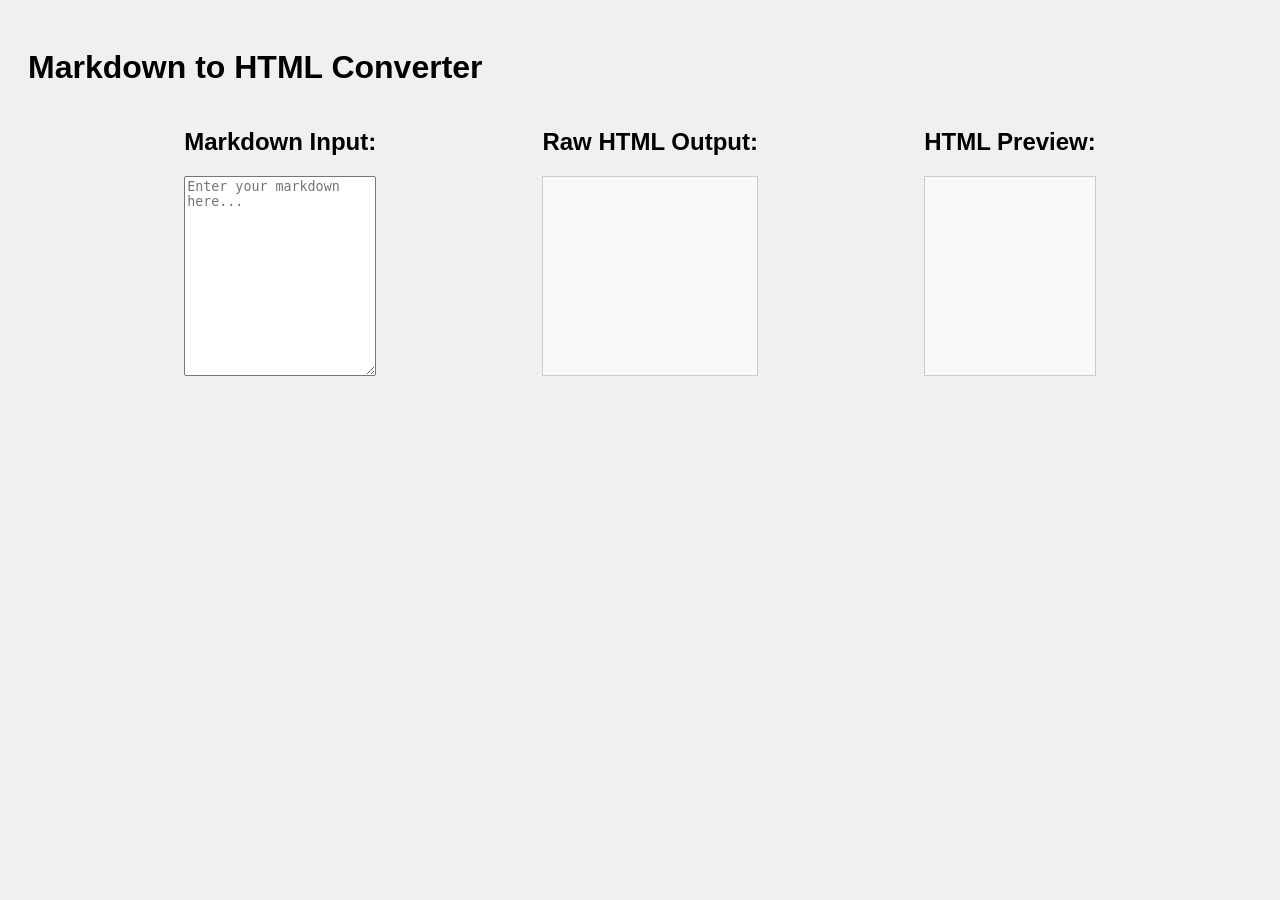
<file: htmlConverter/index.html>
<!DOCTYPE html>
<html lang="en">

<head>
    <meta charset="UTF-8">
    <meta name="viewport" content="width=device-width, initial-scale=1.0">
    <title>Markdown to HTML Converter</title>
    <link rel="stylesheet" href="styles.css">
</head>

<body>
    <h1>Markdown to HTML Converter</h1>
    <div id="container">
        <div class="container">
            <h2>Markdown Input:</h2>
            <textarea id="markdown-input" placeholder="Enter your markdown here..."></textarea>
        </div>
        <div class="container">
            <h2>Raw HTML Output:</h2>
            <div id="html-output"></div>
        </div>
        <div class="container">
            <h2>HTML Preview:</h2>
            <div id="preview"></div>
        </div>
    </div>
    <script src="script.js"></script>
</body>

</html>
</file>
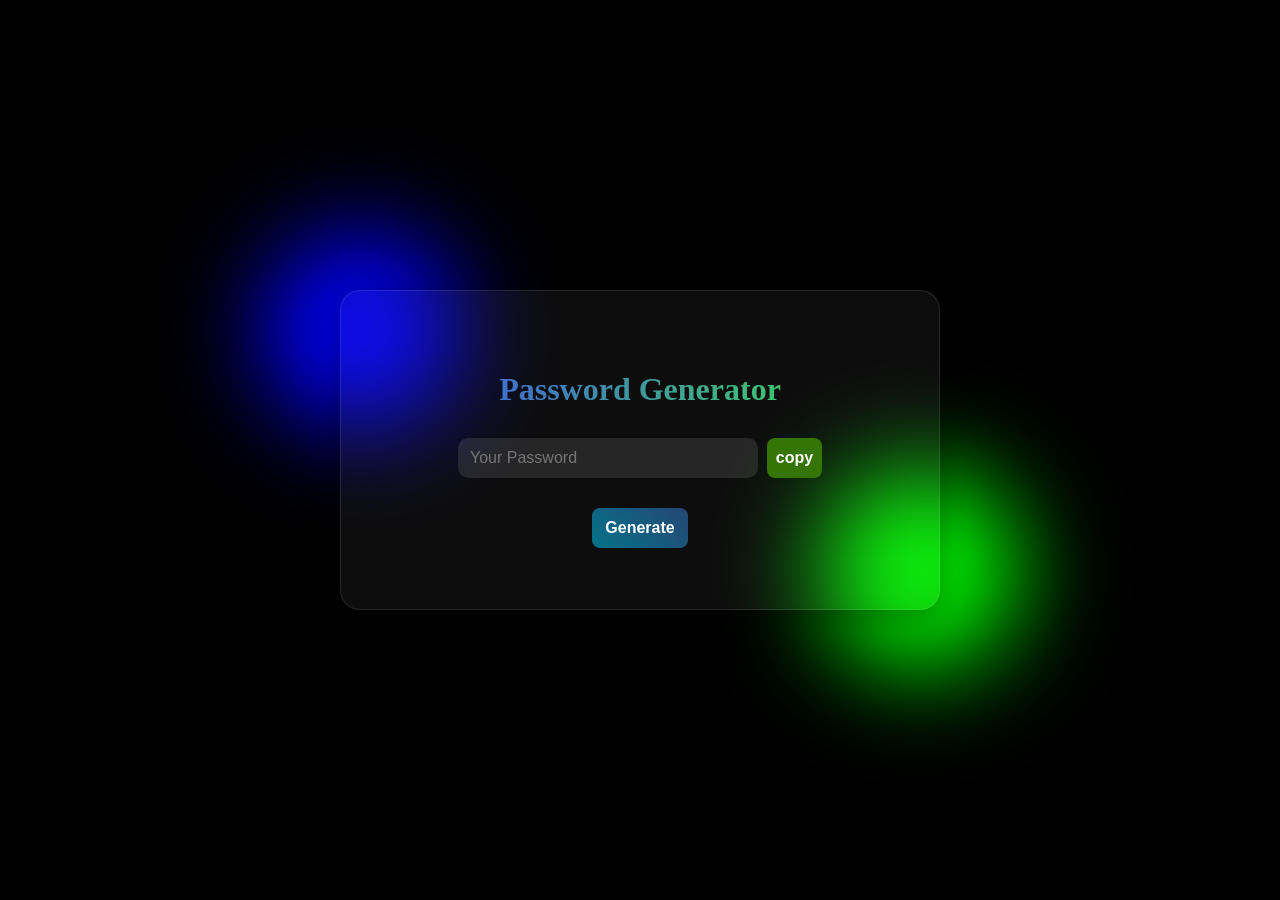
<file: P1-Password-Generator/index.html>
<!doctype html>
<html lang="en">
  <head>
    <meta charset="UTF-8" />
    <meta name="viewport" content="width=device-width, initial-scale=1.0" />
    <title>pasword greneraator</title>
    <link rel="stylesheet" href="style.css">
  </head>
  <body>
    <div class="top circle"></div>
    <main id="container">
      <h1>password generator</h1>
      <input type="text" id="password" placeholder="Your Password" />
      <button id="copy">copy</button>
      <button id="generate">generate</button>
     <p id="msg">Your Password Is Copied</p>

    </main>

    <div class="bottom circle"></div>

    
    <script src="script.js">
      
    </script>
  </body>
</html>
</file>
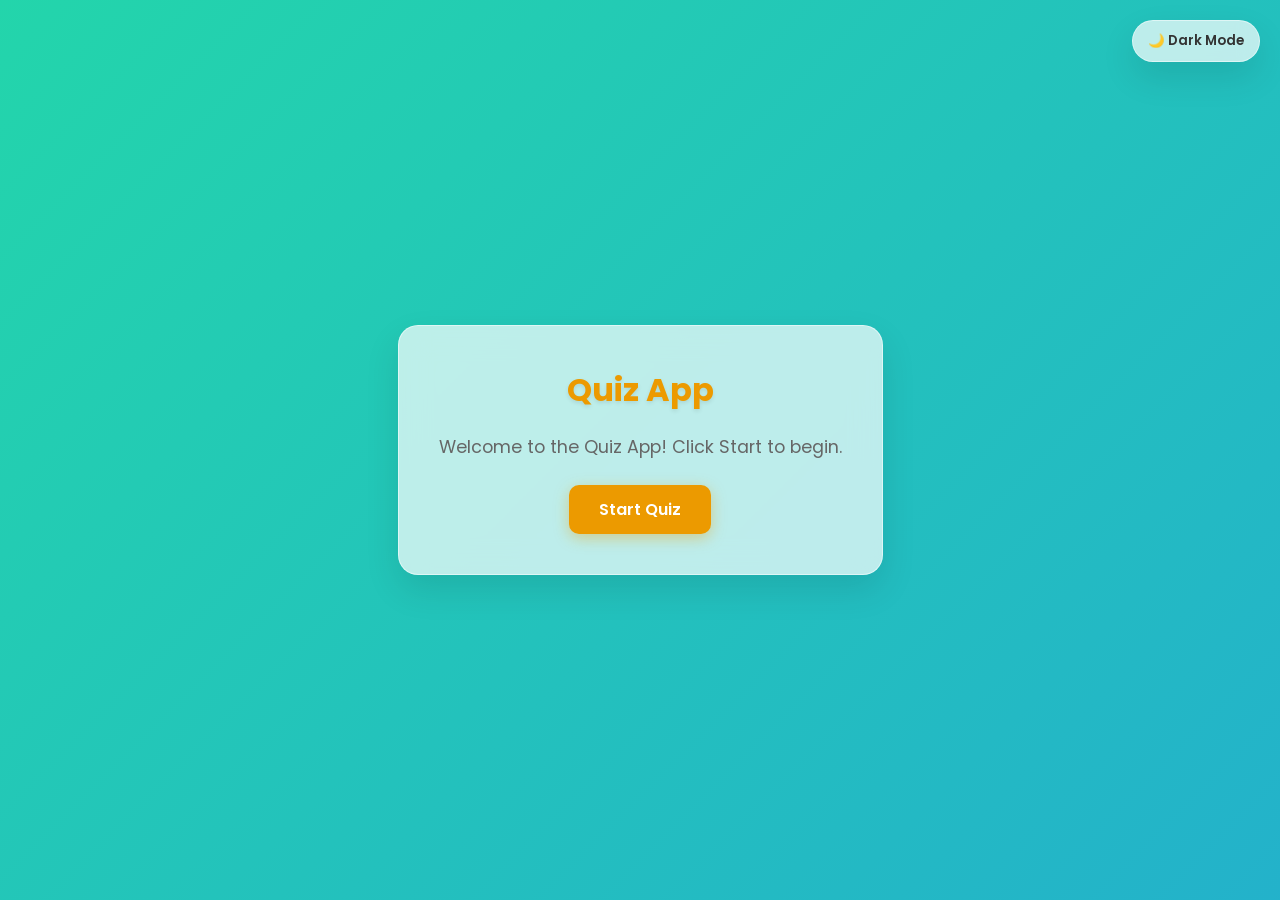
<file: P3-Quiz-App/index.html>
<!doctype html>
<html lang="en">
  <head>
    <meta charset="UTF-8" />
    <meta name="viewport" content="width=device-width, initial-scale=1.0" />
    <title>Modern Quiz App</title>
    <link rel="stylesheet" href="style.css" />
    <link
      href="https://fonts.googleapis.com/css2?family=Poppins:wght@400;600&display=swap"
      rel="stylesheet"
    />
  </head>
  <body>
    <button id="theme-toggle" class="theme-toggle">🌙 Dark Mode</button>
    <main id="container">
      <div class="start-screen active" id="start-screen">
        <h1>Quiz App</h1>
        <p>Welcome to the Quiz App! Click Start to begin.</p>
        <button id="start-btn">Start Quiz</button>
      </div>

      <div class="questions-container hidden" id="questions-container">
        <div class="question-info">
          <p>
            Question <span id="q-count">1</span> of <span id="total-q">5</span>
          </p>
          <p>Score: <span id="score">0</span></p>
        </div>

        <h1 id="question">Question Title</h1>

        <div class="answer-container" id="answer-container">
          <button class="answer-btns">Answer 1</button>
          <button class="answer-btns">Answer 2</button>
          <button class="answer-btns">Answer 3</button>
          <button class="answer-btns">Answer 4</button>
        </div>

        <!-- <div id="progress"><div id="progress-bar"></div></div> -->
        <div id="progress">
          <div id="progress-bar">
            <div id="flame" class="flame"></div>
          </div>
        </div>
      </div>

      <div class="result-screen hidden" id="result-screen">
        <h1>Quiz Results</h1>
        <div class="result-info">
          <p>
            Your final score is: <span id="final-score">0</span> out of
            <span id="max-score">5</span>
          </p>
          <div class="final-msg" id="result-msg">
            Good effort! Keep learning!
          </div>
        </div>
        <button id="restart-btn">Restart Quiz</button>
      </div>
    </main>
    <script src="script.js"></script>
  </body>
</html>
</file>
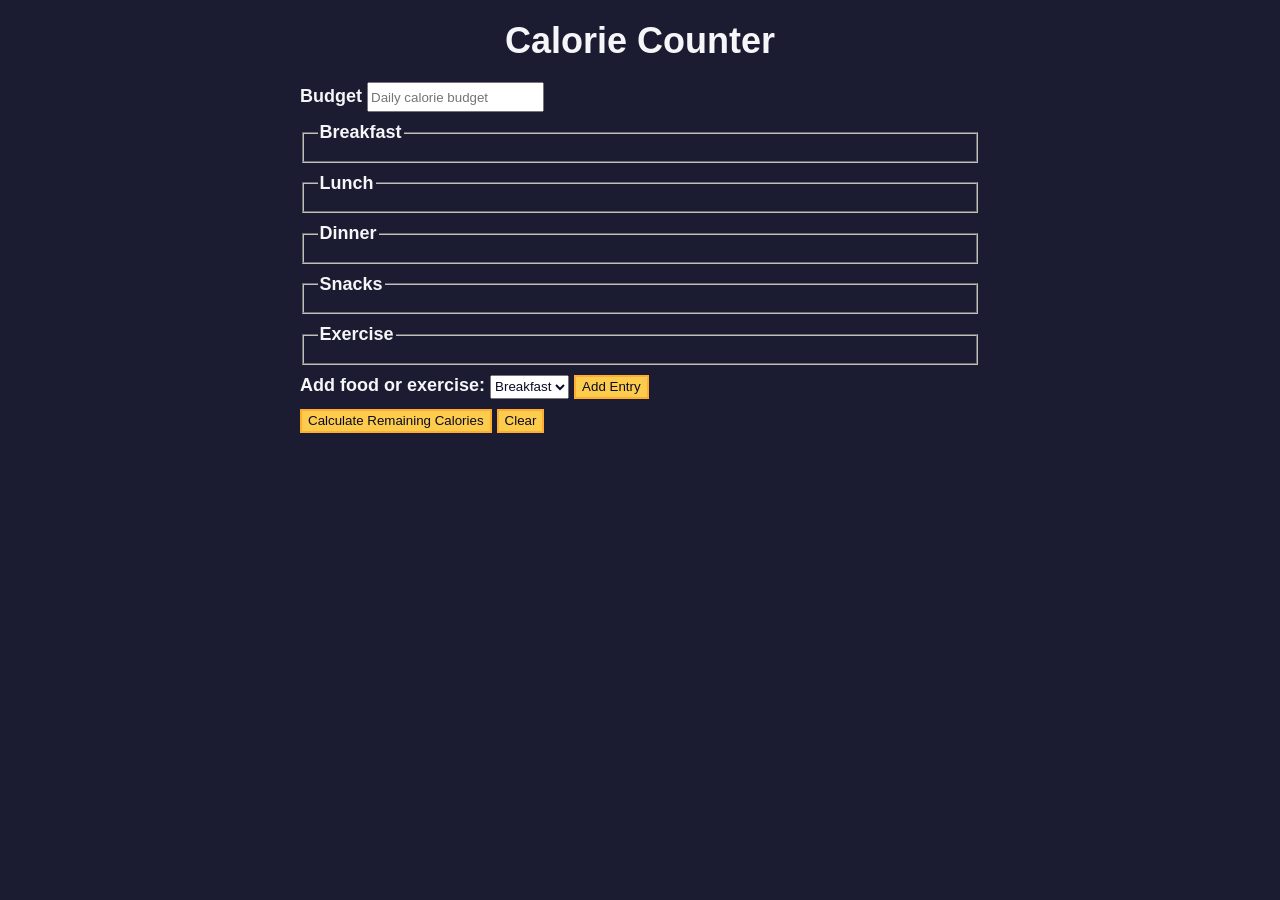
<file: P4-form-validaton/index.html>
<!doctype html>
<html lang="en">
  <head>
    <meta charset="utf-8" />
    <meta name="viewport" content="width=device-width, initial-scale=1.0" />
    <link rel="stylesheet" href="style.css" />
    <title>Calorie Counter</title>
  </head>
  <body>
    <main>
      <h1>Calorie Counter</h1>
      <div class="container">
        <form id="calorie-counter">
          <label for="budget">Budget</label>
          <input
            type="number"
            min="0"
            id="budget"
            placeholder="Daily calorie budget"
            required
          />
          <fieldset id="breakfast">
            <legend>Breakfast</legend>
            <div class="input-container"></div>
          </fieldset>
          <fieldset id="lunch">
            <legend>Lunch</legend>
            <div class="input-container"></div>
          </fieldset>
          <fieldset id="dinner">
            <legend>Dinner</legend>
            <div class="input-container"></div>
          </fieldset>
          <fieldset id="snacks">
            <legend>Snacks</legend>
            <div class="input-container"></div>
          </fieldset>
          <fieldset id="exercise">
            <legend>Exercise</legend>
            <div class="input-container"></div>
          </fieldset>
          <div class="controls">
            <span>
              <label for="entry-dropdown">Add food or exercise:</label>
              <select id="entry-dropdown" name="options">
                <option value="breakfast" selected>Breakfast</option>
                <option value="lunch">Lunch</option>
                <option value="dinner">Dinner</option>
                <option value="snacks">Snacks</option>
                <option value="exercise">Exercise</option>
              </select>
              <button type="button" id="add-entry">Add Entry</button>
            </span>
          </div>
          <div>
            <button type="submit">Calculate Remaining Calories</button>
            <button type="button" id="clear">Clear</button>
          </div>
        </form>
        <div id="output" class="output hide"></div>
      </div>
    </main>
    <script src="./script.js"></script>
  </body>
</html>
</file>
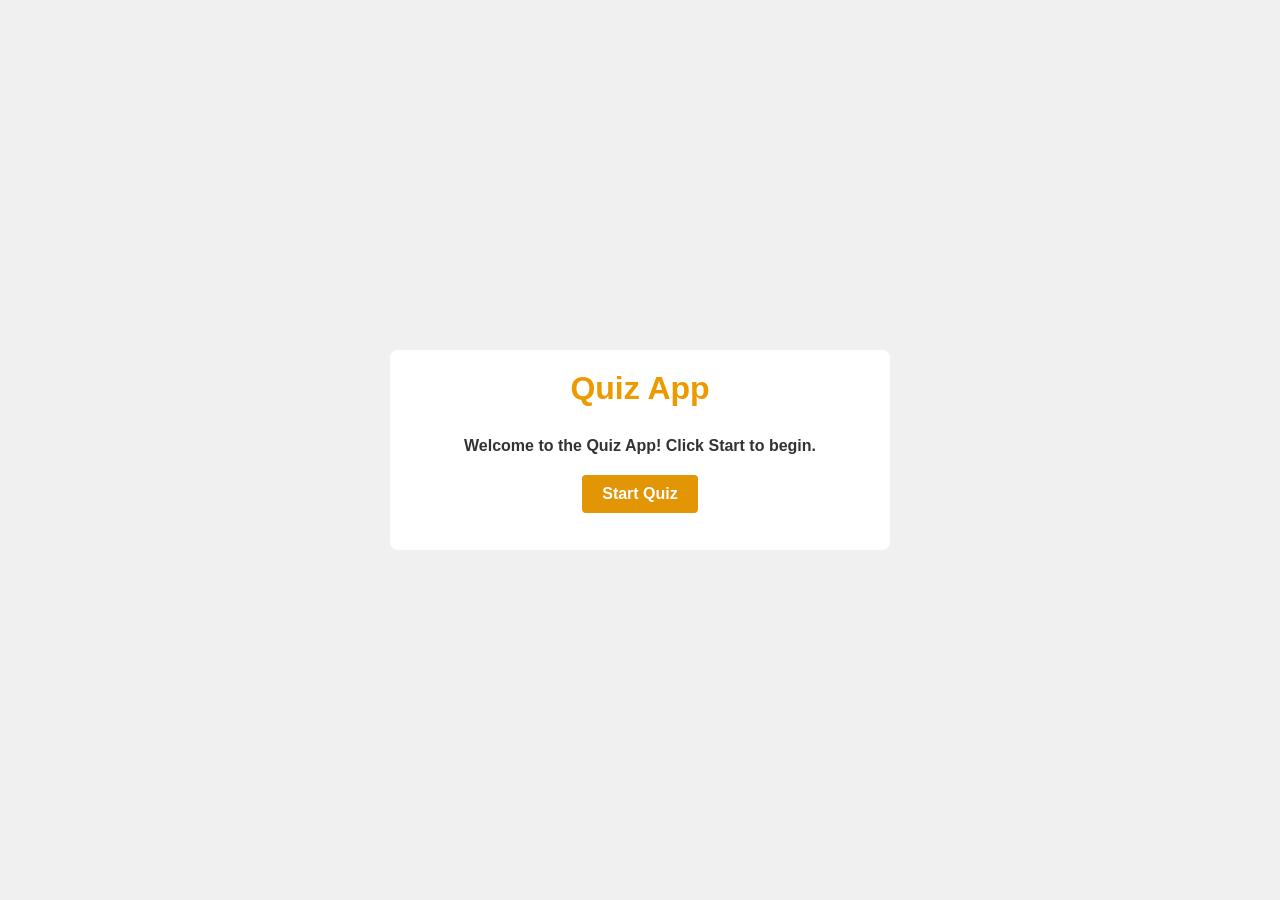
<file: P4-Quiz-App/index.html>
<!doctype html>
<html lang="en">
  <head>
    <meta charset="UTF-8" />
    <meta name="viewport" content="width=device-width, initial-scale=1.0" />
    <title>Quiz App</title>
    <link rel="stylesheet" href="style.css" />
  </head>
  <body>
    <main id="container">
      <div class="start-screen active" id="start-screen">
        <h1>Quiz App</h1>
        <p>Welcome to the Quiz App! Click Start to begin.</p>
        <button id="start-btn">Start Quiz</button>
      </div>

      <!-- questions screen -->
      <div class="questions-container hidden" id="questions-container">
        <h1 id="question">Question Title</h1>
        <div class="question-info">
          <p>
            question<span id="q-count">1</span>of<span id="total-q">5</span>
          </p>
          <p>score: <span id="score">0</span></p>
        </div>
        <!-- answers container -->
        <div class="answer-container" id="answer-container">
          <button class="answer-btn">Answer</button>
          <button class="answer-btn">Answer</button>
          <button class="answer-btn">Answer</button>
          <button class="answer-btn">Answer</button>
        </div>
        <!-- progress -->
        <div id="progress"><div id="progress-bar"></div></div>
      </div>
      <!-- result screen -->
      <div class="result-screen hidden" id="result-screen">
        <h1>Quiz Results</h1>
        <div class="result-info">
          <p>
            Your final score is: <span id="final-score">0</span> out of
            <span id="max-score">5</span>
          </p>
          <div class="final-msg" id="result-msg">good effort! keep learning!</div>
        </div>
        <button id="restart-btn">Restart Quiz</button>
      </div>
    </main>
  </body>
</html>
</file>
<file: htmlConverter/styles.css>
* {
     box-sizing: border-box;
}
 body {
     font-family: Arial, sans-serif;
     padding: 20px;
    background-color: #f0f0f0;


}
 #markdown-input {
     width: 100%;
     height: 100px;
}
 #html-output, #preview {
     height: 100px;
     display: inline-block;
     width: 100%;
     border: 1px solid #ccc;
     padding: 10px;
     margin: auto;
     white-space: pre-wrap;
     background-color: #f9f9f9;
}
 @media (min-width: 600px) {
     #markdown-input, #html-output, #preview {
         height: 200px;
         margin: 0;
    }
     #container {
         display: flex;
         justify-content: space-evenly;
         gap: 10px;
    }
}
</file>
<file: P1-Password-Generator/style.css>
* {
  margin: 0;
  padding: 0;
  box-sizing: border-box;
}
body {
  background-color: c1c1c1;
  display: flex;
  justify-content: center;
  align-items: center;
  height: 100vh;
  background-color: rgb(0, 0, 0);
}
#container {
  background-color: rgba(255, 255, 255, 0.05);
  backdrop-filter: blur(15px);
  color: #fff;
  width: 600px;
  min-width: 410px;
  height: 20rem;
  border-radius: 20px;
  border: 1px solid rgba(255, 255, 255, 0.1);
  box-shadow: 0 8px 32px 0 rgba(0, 0, 0, 0.37);
  text-align: center;
  padding: 80px 0px;
  z-index: 2;
}
h1 {
  text-transform: capitalize;
  margin-bottom: 30px;
  background: linear-gradient(to right, rgb(66, 66, 255), rgb(61, 239, 61));
  color: transparent;
  background-clip: text;
}
#password {
  width: 300px;
  height: 40px;
  background-color: rgba(255, 255, 255, 0.1);
  border: none;
  outline: none;
  color: #fff;
  font-size: 1rem;
  padding: 12px;
  border-radius: 10px;
  margin-right: 5px;
}
#copy {
  background-color: rgb(53, 117, 5);
  color: #fff;
  width: 55px;
  height: 40px;
  border: none;
  border-radius: 8px;
  font-weight: bold;
  font-size: 1rem;
  cursor: pointer;
}
#copy:hover {
  background-color: rgba(0, 255, 0, 0.655);
}
#generate {
  display: block;
  margin: 30px auto;
  width: 6rem;
  height: 40px;
  background: linear-gradient(
    45deg,
    rgba(0, 208, 255, 0.516),
    rgba(58, 123, 213, 0.516)
  );
  border: none;
  cursor: pointer;
  border-radius: 8px;
  color: #fff;
  text-transform: capitalize;
  font-size: 1rem;
  font-weight: bold;
}
#generate:hover {
  transform: scale(1.05);
  box-shadow: 0 0 15px rgba(0, 105, 251, 0.1);
}

/* background effects */

.circle {
  width: 200px;
  height: 200px;
  border-radius: 50%;
  filter: blur(50px);
}
.top {
  position: relative;
  top: -120px;
  left: 120px;
  background-color: #00f;
}
.bottom {
  position: relative;
  top: 120px;
  right: 120px;
  background: #0f0;
}
#msg {
  color: #fff;
  background-color: rgba(3, 118, 3, 0.294);
  width: 20em;
  height: 40px;
  padding-top: 10px;
  position: relative;
  top: 14em;
  margin: 5px auto;
  border-radius: 12px;
  box-shadow: 0 8px 22px 0 #0f0;
  font-size: 1em;
  font-weight: bold;
  display: none;
}
</file>
<file: P3-Quiz-App/style.css>
@import url('https://fonts.googleapis.com/css2?family=Poppins:wght@400;500;600;700&display=swap');

/* --- CSS Variables for Light & Dark Mode --- */
:root {
  /* Light Mode Colors & Background */
  --bg-color: #ebedee;
  --bg-gradient: linear-gradient(-45deg, #ee7752, #e73c7e, #23a6d5, #23d5ab);
  --card-bg: rgba(255, 255, 255, 0.7);
  --card-border: rgba(255, 255, 255, 0.5);
  --text-main: #333333;
  --text-muted: #666666;
  --primary: #ec9a00;
  --primary-hover: #c47d04;
  --btn-bg: rgba(255, 255, 255, 0.9);
  --btn-border: rgba(236, 154, 0, 0.3);
  --btn-hover: rgba(236, 154, 0, 0.1);
  --shadow: 0 15px 35px rgba(0, 0, 0, 0.1);
}

[data-theme="dark"] {
  /* Dark Mode Colors & Background */
  --bg-color: #121212;
  --bg-gradient: linear-gradient(-45deg, #141e30, #243b55, #4ca1af, #2c3e50);
  --card-bg: rgba(30, 30, 30, 0.6);
  --card-border: rgba(255, 255, 255, 0.1);
  --text-main: #f5f5f5;
  --text-muted: #b0b0b0;
  --btn-bg: rgba(40, 40, 40, 0.9);
  --btn-border: rgba(255, 255, 255, 0.1);
  --btn-hover: rgba(236, 154, 0, 0.2);
  --shadow: 0 15px 35px rgba(0, 0, 0, 0.5);
}

* {
  margin: 0;
  padding: 0;
  box-sizing: border-box;
  font-family: "Poppins", sans-serif;
  transition: background-color 0.4s ease, color 0.4s ease;
}

/* --- Animated 3D-like Background --- */
body {
  display: flex;
  justify-content: center;
  align-items: center;
  min-height: 100vh;
  background: var(--bg-gradient);
  background-size: 400% 400%;
  animation: gradientBG 15s ease infinite;
  color: var(--text-main);
  padding: 20px;
}

@keyframes gradientBG {
  0% { background-position: 0% 50%; }
  50% { background-position: 100% 50%; }
  100% { background-position: 0% 50%; }
}

/* Theme Toggle Button */
.theme-toggle {
  position: absolute;
  top: 20px;
  right: 20px;
  background: var(--card-bg);
  border: 1px solid var(--card-border);
  color: var(--text-main);
  padding: 10px 15px;
  border-radius: 30px;
  cursor: pointer;
  font-weight: 600;
  backdrop-filter: blur(10px);
  box-shadow: var(--shadow);
  z-index: 100;
}

.theme-toggle:hover {
  transform: translateY(-2px);
}

.active { display: block; }
.hidden { display: none !important; }

/* --- 3D Glassmorphism Cards --- */
.start-screen, .questions-container, .result-screen {
  background: var(--card-bg);
  backdrop-filter: blur(15px); /* Glass effect */
  -webkit-backdrop-filter: blur(15px);
  border: 1px solid var(--card-border);
  padding: 40px;
  border-radius: 20px;
  box-shadow: var(--shadow);
  width: 100%;
  max-width: 500px;
  text-align: center;
  /* 3D Float Animation */
  transform: translateY(0);
  animation: floatIn 0.6s cubic-bezier(0.23, 1, 0.32, 1) forwards;
}

@keyframes floatIn {
  from { opacity: 0; transform: translateY(30px) scale(0.95); }
  to { opacity: 1; transform: translateY(0) scale(1); }
}

h1 {
  color: var(--primary);
  margin-bottom: 20px;
  font-weight: 700;
  text-shadow: 0 2px 4px rgba(0,0,0,0.1);
}

p {
  color: var(--text-muted);
  font-size: 1.1rem;
  margin-bottom: 25px;
}

/* Main Buttons (Start & Restart) */
#start-btn, #restart-btn {
  padding: 12px 30px;
  font-size: 16px;
  color: #fff;
  background-color: var(--primary);
  border: none;
  border-radius: 10px;
  cursor: pointer;
  font-weight: 600;
  box-shadow: 0 4px 15px rgba(236, 154, 0, 0.4);
  transition: all 0.3s ease;
}

#start-btn:hover, #restart-btn:hover {
  background-color: var(--primary-hover);
  transform: translateY(-3px) scale(1.05);
  box-shadow: 0 6px 20px rgba(236, 154, 0, 0.6);
}

/* --- Question Info --- */
.question-info {
  display: flex;
  justify-content: space-between;
  margin-bottom: 25px;
  border-bottom: 2px solid var(--btn-border);
  padding-bottom: 15px;
}

.question-info p {
  margin-bottom: 0;
  font-weight: 600;
  color: var(--text-main);
}

.question-info span { color: var(--primary); }

#question {
  font-size: 1.3rem;
  color: var(--text-main);
  margin-bottom: 30px;
  line-height: 1.5;
}

/* --- Answer Buttons with 3D Hover --- */
.answer-container {
  display: flex;
  flex-direction: column;
  gap: 12px;
}

.answer-btns {
  padding: 15px 20px;
  font-size: 16px;
  color: var(--text-main);
  background-color: var(--btn-bg);
  border: 2px solid var(--btn-border);
  border-radius: 12px;
  cursor: pointer;
  text-align: left;
  font-weight: 500;
  box-shadow: 0 4px 6px rgba(0,0,0,0.05);
  transition: all 0.3s ease;
}

.answer-btns:hover:not(:disabled) {
  background-color: var(--btn-hover);
  transform: translateX(5px); /* Slide effect */
  border-color: var(--primary);
  box-shadow: 0 6px 12px rgba(0,0,0,0.1);
}

.answer-btns.correct {
  background-color: #4caf50 !important;
  color: #fff !important;
  border-color: #4caf50 !important;
  box-shadow: 0 0 15px rgba(76, 175, 80, 0.5);
  transform: scale(1.02);
}

.answer-btns.incorrect {
  background-color: #f44336 !important;
  color: #fff !important;
  border-color: #f44336 !important;
  animation: shake 0.4s ease;
}

@keyframes shake {
  0%, 100% { transform: translateX(0); }
  25% { transform: translateX(-5px); }
  50% { transform: translateX(5px); }
  75% { transform: translateX(-5px); }
}

.answer-btns:disabled {
  cursor: not-allowed;
}

/* --- Progress Bar --- */
/* Progress Bar-ka */
#progress {
  width: 100%;
  height: 12px;
  background-color: #e0e0e0; /* Midabka dambe */
  border-radius: 10px;
  margin-top: 40px; 
  position: relative;
}

#progress-bar {
  height: 100%;
  background: linear-gradient(90deg, #ff8c00, #ff4500);
  width: 0%; /* Wuxuu ka bilaabanayaa 0 */
  border-radius: 10px;
  position: relative;
  transition: width 0.5s ease;
}

/* Dabka (The Flame) */
.flame {
  position: absolute;
  right: -10px;
  top: -25px;
  width: 20px;
  height: 25px;
  background: radial-gradient(circle at bottom, #fff, #ffea00 20%, #ff8c00 50%, #ff4500 100%);
  border-radius: 50% 50% 20% 20% / 60% 60% 40% 40%;
  box-shadow: 0 0 15px #ff4500;
  animation: flicker 0.1s infinite alternate;
  transform-origin: bottom center;
  display: none; /* Wuu qarsan yahay ilaa su'aashu bilowdo */
}

@keyframes flicker {
  0% { transform: rotate(-2deg) scaleX(0.9); }
  100% { transform: rotate(2deg) scaleX(1.1); }
}

/* --- Result Screen --- */
.result-info {
  background-color: var(--btn-hover);
  padding: 25px;
  border-radius: 15px;
  margin-bottom: 25px;
  border: 1px solid var(--btn-border);
}

.final-msg {
  font-size: 1.3rem;
  color: var(--primary);
  font-weight: bold;
  margin-top: 15px;
}

/* --- Responsive Design (Mobile Friendly) --- */
@media (max-width: 600px) {
  .start-screen, .questions-container, .result-screen {
    padding: 25px 20px;
    border-radius: 15px;
  }
  
  h1 { font-size: 1.8rem; }
  
  #question { font-size: 1.1rem; }
  
  .answer-btns {
    padding: 12px 15px;
    font-size: 14px;
  }
  
  .theme-toggle {
    top: 10px;
    right: 10px;
    font-size: 14px;
    padding: 8px 12px;
  }
}
</file>
<file: P4-form-validaton/style.css>
:root {
  --light-grey: #f5f6f7;
  --dark-blue: #0a0a23;
  --fcc-blue: #1b1b32;
  --light-yellow: #fecc4c;
  --dark-yellow: #feac32;
  --light-pink: #ffadad;
  --dark-red: #850000;
  --light-green: #acd157;
}

body {
  font-family: "Lato", Helvetica, Arial, sans-serif;
  font-size: 18px;
  background-color: var(--fcc-blue);
  color: var(--light-grey);
}

h1 {
  text-align: center;
}

.container {
  width: 90%;
  max-width: 680px;
}

h1,
.container,
.output {
  margin: 20px auto;
}

label,
legend {
  font-weight: bold;
}

.input-container {
  display: flex;
  flex-direction: column;
}

button {
  cursor: pointer;
  text-decoration: none;
  background-color: var(--light-yellow);
  border: 2px solid var(--dark-yellow);
}

button,
input,
select {
  min-height: 24px;
  color: var(--dark-blue);
}

fieldset,
label,
button,
input,
select {
  margin-bottom: 10px;
}

.output {
  border: 2px solid var(--light-grey);
  padding: 10px;
  text-align: center;
}

.hide {
  display: none;
}

.output span {
  font-weight: bold;
  font-size: 1.2em;
}

.surplus {
  color: var(--light-pink);
}

.deficit {
  color: var(--light-green);
}
</file>
<file: P4-Quiz-App/style.css>
* {
  margin: 0;
  padding: 0;
  box-sizing: border-box;
  font-family: "Poppins", sans-serif;
}
body {
  display: flex;
  justify-content: center;
  align-items: center;
  height: 100vh;
  background: #f0f0f0;
}
.container {
  background: #fff;
  padding: 20px;
  border-radius: 8px;
  box-shadow: 0 0 10px rgba(0, 0, 0, 0.1);
  width: 400px;
}
.active {
  display: block;
}
.hidden {
  display: none;
}
.start-screen {
  text-align: center;
  background-color: #fff;
  padding: 20px;
  border-radius: 8px;
  width: 500px;
  height: 200px;
}
.start-screen h1 {
  margin-bottom: 30px;
  color: #ec9a00;
}
p {
  color: #333;
  font-weight: bold;
}
.start-screen button {
  padding: 10px 20px;
  margin-top: 20px;
  font-size: 16px;
  color: #fff;
  background-color: #e29505;
  border: none;
  border-radius: 4px;
  cursor: pointer;
  font-weight: bold;
}
.start-screen button:hover {
  background-color: #c47d04;
}

/* questions container styles */
.questions-container {
  padding: 20px;
  background-color: #fff;
  border-radius: 8px;
  margin-top: 20px;
  box-shadow: 0 0 10px rgba(0, 0, 0, 0.1);
  width: 500px;
  height: 400px;
  text-transform: capitalize;
}
#question {
  font-size: 1.5rem;
  margin-bottom: 20px;
  color: #333;
  text-align: center;
}
.question-info {
  display: flex;
  justify-content: space-between;
  margin-bottom: 20px;
}
.question-info span {
  font-size: 14px;
  color: #666;
  margin-left: 5px;
  margin-right: 5px;
  font-size: 1.1em;
}
.answer-container {
  display: flex;
  flex-direction: column;
  gap: 10px;
  margin-top: 30px;
}
.answer-container button {
  padding: 10px;
  font-size: 16px;
  color: #333;
  background-color: #f0f0f0;
  border: 1px solid #ccc;
  border-radius: 4px;
  cursor: pointer;
  text-align: left;
}
.answer-container button:hover {
  background-color: #e0e0e0;
}
.answer-container button.correct {
  background-color: #4caf50;
  color: #fff;
  border: none;
}
.answer-container button.incorrect {
  background-color: #f44336;
  color: #fff;
  border: none;
}
#progress {
  width: 100%;
  height: 15px;
  background-color: #e0e0e0;
  border-radius: 10px;
  margin-top: 30px;
  overflow: hidden;
}
#progress-bar {
  height: 100%;
  background-color: #4caf50;
  width: 10%;
  transition: width 0.3s ease;
}
.result-screen {
  text-align: center;
  background-color: #fff;
  padding: 20px;
  border-radius: 8px;
  width: 500px;
  height: 230px;

}
.result-info {
background-color: #ec990018;
padding: 20px;
border-radius: 4px;
margin-top: -10px;
}
.result-screen h1 {
  margin-bottom: 30px;
  color: #ec9a00;
}
.result-screen p {
  color: #484848;
  font-weight: bold;
  font-size: 1em;
}
.final-msg{
    font-size: 1.2em;
    color: #db8b00;
    font-weight: bold;
    text-transform: capitalize;
    
}

.result-screen button {
  padding: 10px 20px;
  margin-top: 20px;
  font-size: 16px;
  color: #fff;
  background-color: #e29505;
  border: none;
  border-radius: 4px;
  cursor: pointer;
  font-weight: bold;
}
.result-screen button:hover {
  background-color: #c47d04;
}
</file>
